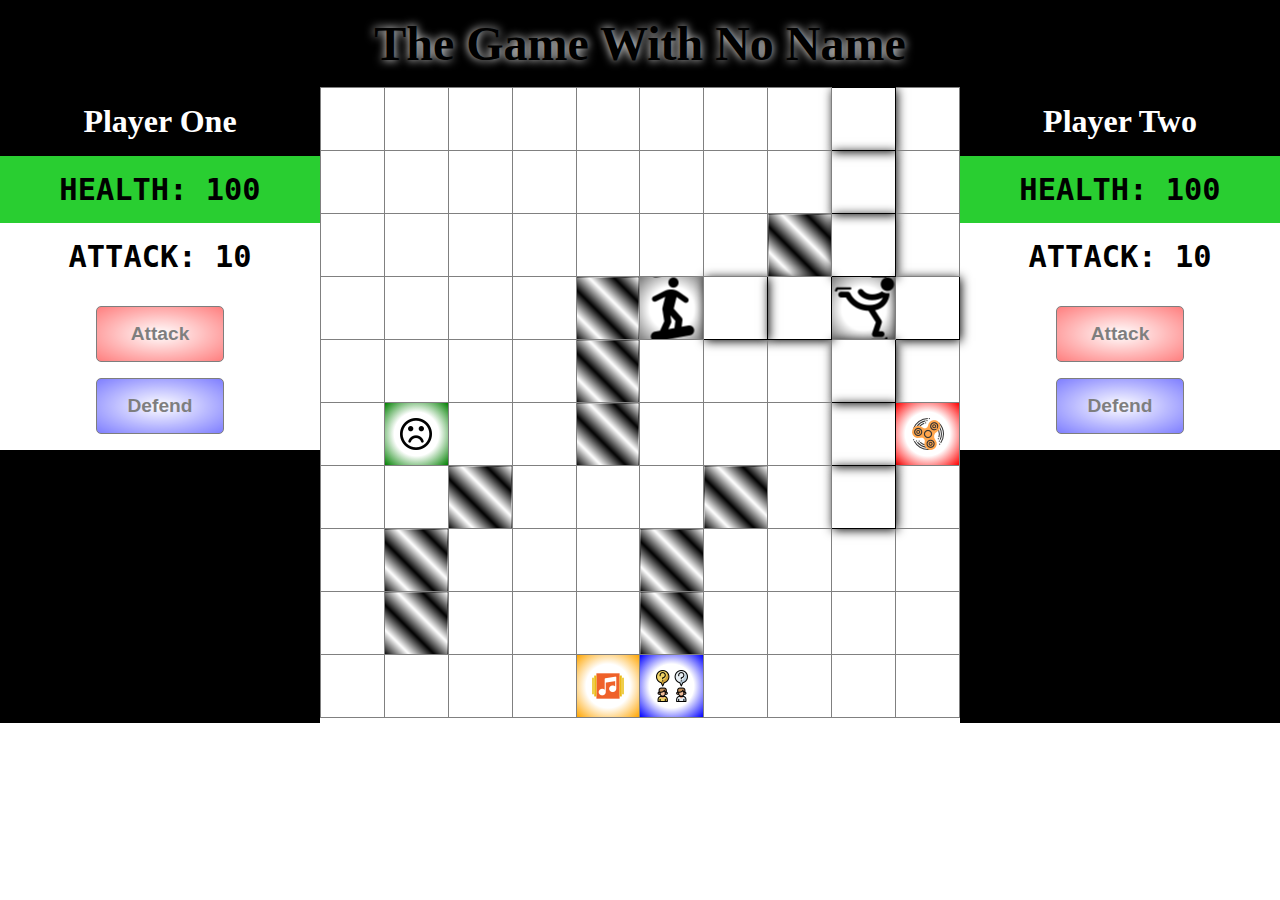
<file: P6-Working/P6-Step2-JQuery.html>
<!DOCTYPE html>
<html>
    <head>
        <meta charset="utf-8">
        <meta name="viewport" content="viewport=device-width, device-width=1.0">
        <link href="P6-Step2-JQuery.css" type="text/css" rel="stylesheet">
    </head>
    <body>
        <div id="header">
            <h1>The Game With No Name</h1>
        </div>
        <div class="sides" id="player1Interface">
            <div class="playerTitle">
                <h2>Player One</h2>
            </div>
            <div class="playerStats">
                <div id="p1HealthColor">
                    <h2>HEALTH: <span id="p1Health">100</span></h2>
                </div>
                <h2>ATTACK: <span id="p1Attack">10</span></h2>
            </div>
            <button class="attack" id="p1Attack">Attack</button>
            <button class="defend" id="p1Defend">Defend</button>
            <div class="feed" id="p1Feed">
            </div>
        </div>
        <table>
        <tbody id="Board" class="theGame">
            <tr id="row-1">
                <td></td>
                <td></td>
                <td></td>
                <td></td>
                <td></td>
                <td></td>
                <td></td>
                <td></td>
                <td></td>
                <td></td>
            </tr>
            <tr id="row-2">
                <td></td>
                <td></td>
                <td></td>
                <td></td>
                <td></td>
                <td></td>
                <td></td>
                <td></td>
                <td></td>
                <td></td>
            </tr>
            <tr id="row-3">
                <td></td>
                <td></td>
                <td></td>
                <td></td>
                <td></td>
                <td></td>
                <td></td>
                <td></td>
                <td></td>
                <td></td>
            </tr>
            <tr id="row-4">
                <td></td>
                <td></td>
                <td></td>
                <td></td>
                <td></td>
                <td></td>
                <td></td>
                <td></td>
                <td></td>
                <td></td>
            </tr>
            <tr id="row-5">
                <td></td>
                <td></td>
                <td></td>
                <td></td>
                <td></td>
                <td></td>
                <td></td>
                <td></td>
                <td></td>
                <td></td>
            </tr>
            <tr id="row-6">
                <td></td>
                <td></td>
                <td></td>
                <td></td>
                <td></td>
                <td></td>
                <td></td>
                <td></td>
                <td></td>
                <td></td>
            </tr>
            <tr id="row-7">
                <td></td>
                <td></td>
                <td></td>
                <td></td>
                <td></td>
                <td></td>
                <td></td>
                <td></td>
                <td></td>
                <td></td>
            </tr>
            <tr id="row-8">
                <td></td>
                <td></td>
                <td></td>
                <td></td>
                <td></td>
                <td></td>
                <td></td>
                <td></td>
                <td></td>
                <td></td>
            </tr>
            <tr id="row-9">
                <td></td>
                <td></td>
                <td></td>
                <td></td>
                <td></td>
                <td></td>
                <td></td>
                <td></td>
                <td></td>
                <td></td>
            </tr>
            <tr id="row-10">
                <td></td>
                <td></td>
                <td></td>
                <td></td>
                <td></td>
                <td></td>
                <td></td>
                <td></td>
                <td></td>
                <td></td>
            </tr>
        </tbody>
        </table>
        <div class="sides" id="player2Interface">
            <div class="playerTitle">
                <h2>Player Two</h2>
            </div>
            <div class="playerStats">
                <div id="p2HealthColor">
                    <h2>HEALTH: <span id="p2Health">100</span></h2>
                </div>
                <h2>ATTACK: <span id="p2Attack">10</span></h2>
            </div>
            <button class="attack" id="p2Attack">Attack</button>
            <button class="defend" id="p2Defend">Defend</button>
            <div class="feed" id="p2Feed">
            </div>
        </div>
        
        <script src="jquery-3.4.1.js"></script>
        <script src="P6JS.js"></script>
    </body>
</html>
</file>
